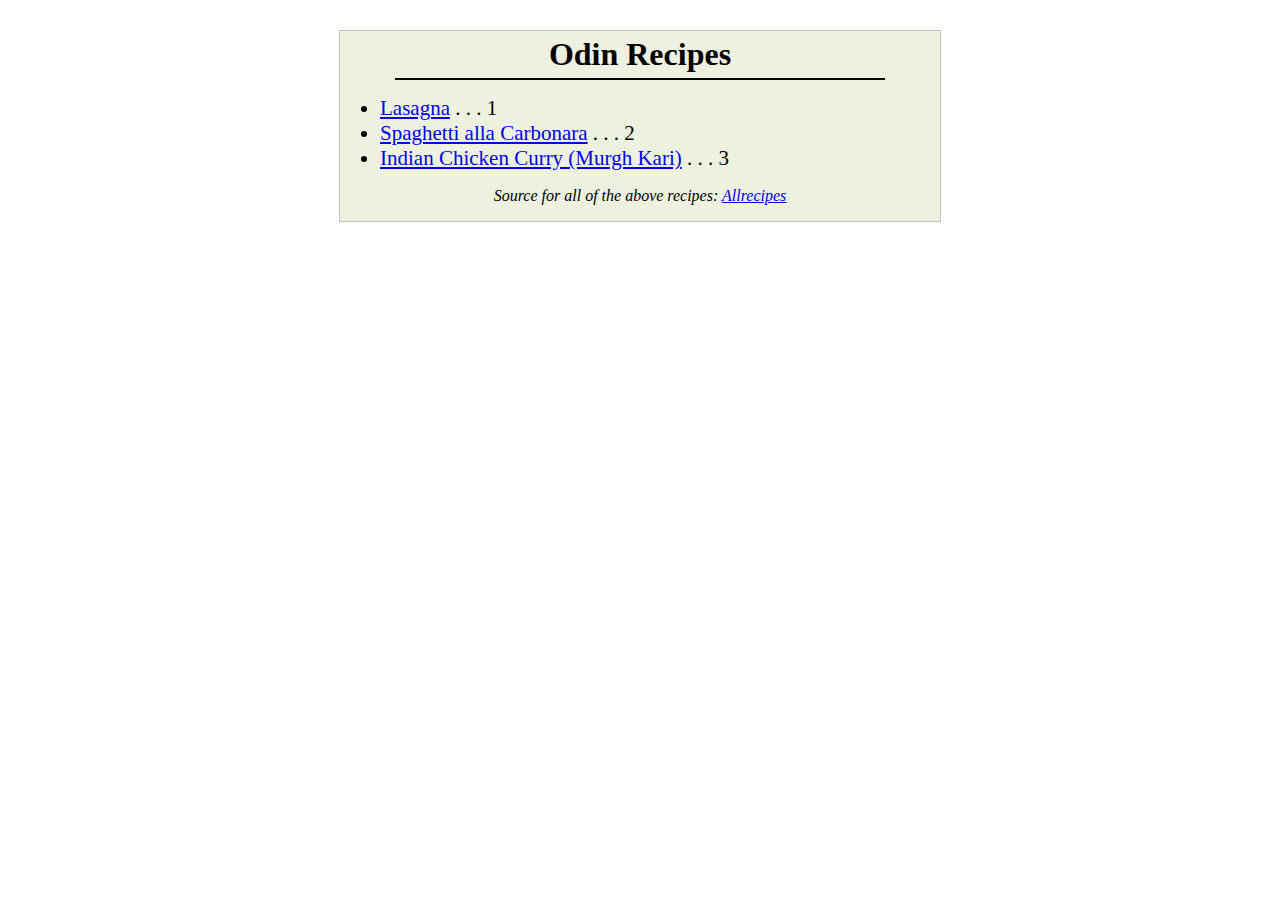
<file: index.html>
<!DOCTYPE html>
<html lang="en">
    <head>
        <link rel="stylesheet" href="styles.css">
        <meta charset="UTF-8">
        <meta name="viewport" content="width=device-width, initial-scale=1.0">
        <title>Recipes</title>
    </head>
    <body>
    <div>
        <h1>Odin Recipes</h1>
        <ul>
            <li><a href="./recipes/lasagna.html">Lasagna</a> . . . 1</li>
            <li><a href="./recipes/carbonara.html">Spaghetti alla Carbonara</a> . . . 2</li>
            <li><a href="./recipes/curry.html">Indian Chicken Curry (Murgh Kari)</a> . . . 3</li>
        </ul>
        <p><em>Source for all of the above recipes: <a href="https://www.allrecipes.com/" target="_blank" rel="noreferrer">Allrecipes</a></em></p>
    </div>
    </body>
</html>
</file>
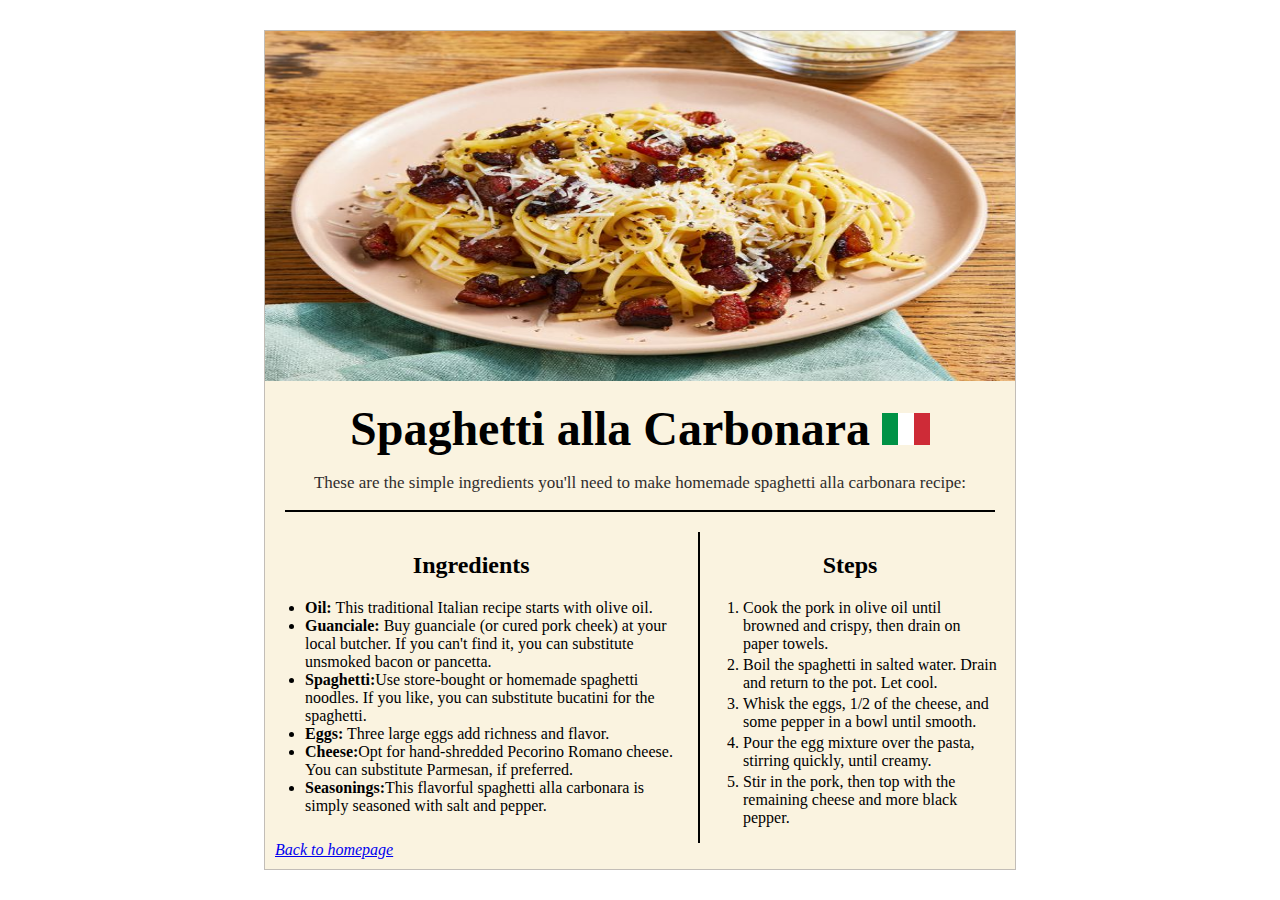
<file: recipes/carbonara.html>
<!DOCTYPE html>
<html lang="en">
    <head>
        <meta charset="UTF-8">
        <link rel="stylesheet", href="styles-carbonara.css">
        <meta name="viewport" content="width=device-width, initial-scale=1.0">
        <title>Recipes - Spaghetti alla Carbonara</title>
    </head>
    <body>
         <div class="card">

            <img class="title-img" src="./img/carbonara.jpg" alt="photo of a delicious carbonara">
            <div class = "title">
                <h1>Spaghetti alla Carbonara <img class="flag" src="img/Flag_of_Italy.svg"></h1>
                <p>These are the simple ingredients you'll need to make 
                    homemade spaghetti alla carbonara recipe:</p>
            </div>
            <div class="ingredients">
                <h2>Ingredients</h2>
                <ul>
                    
                    <li><span>Oil:</span> This traditional Italian recipe starts with olive oil.</li>
                    <li><span>Guanciale:</span> Buy guanciale (or cured pork cheek) at your local butcher. If you can't find it, you can substitute unsmoked bacon or pancetta.</li>
                    <li><span>Spaghetti:</span>Use store-bought or homemade spaghetti noodles. If you like, you can substitute bucatini for the spaghetti. </li>
                    <li><span>Eggs:</span> Three large eggs add richness and flavor. </li>
                    <li><span>Cheese:</span>Opt for hand-shredded Pecorino Romano cheese. You can substitute Parmesan, if preferred.</li>
                    <li><span>Seasonings:</span>This flavorful spaghetti alla carbonara is simply seasoned with salt and pepper. </li>
            </div>

            <div class="steps">
                </ul>
                <h2>Steps</h2>
                <ol>   
                    <li>Cook the pork in olive oil until browned and crispy, then drain on paper towels.</li>
                    <li>Boil the spaghetti in salted water. Drain and return to the pot. Let cool.</li>
                    <li>Whisk the eggs, 1/2 of the cheese, and some pepper in a bowl until smooth.</li>
                    <li>Pour the egg mixture over the pasta, stirring quickly, until creamy.</li>
                    <li>Stir in the pork, then top with the remaining cheese and more black pepper.</li>
                </ol>
            </div>
            <a href="../index.html"><em>Back to homepage</em></a>
        </div>
    </body>
</html>
</file>
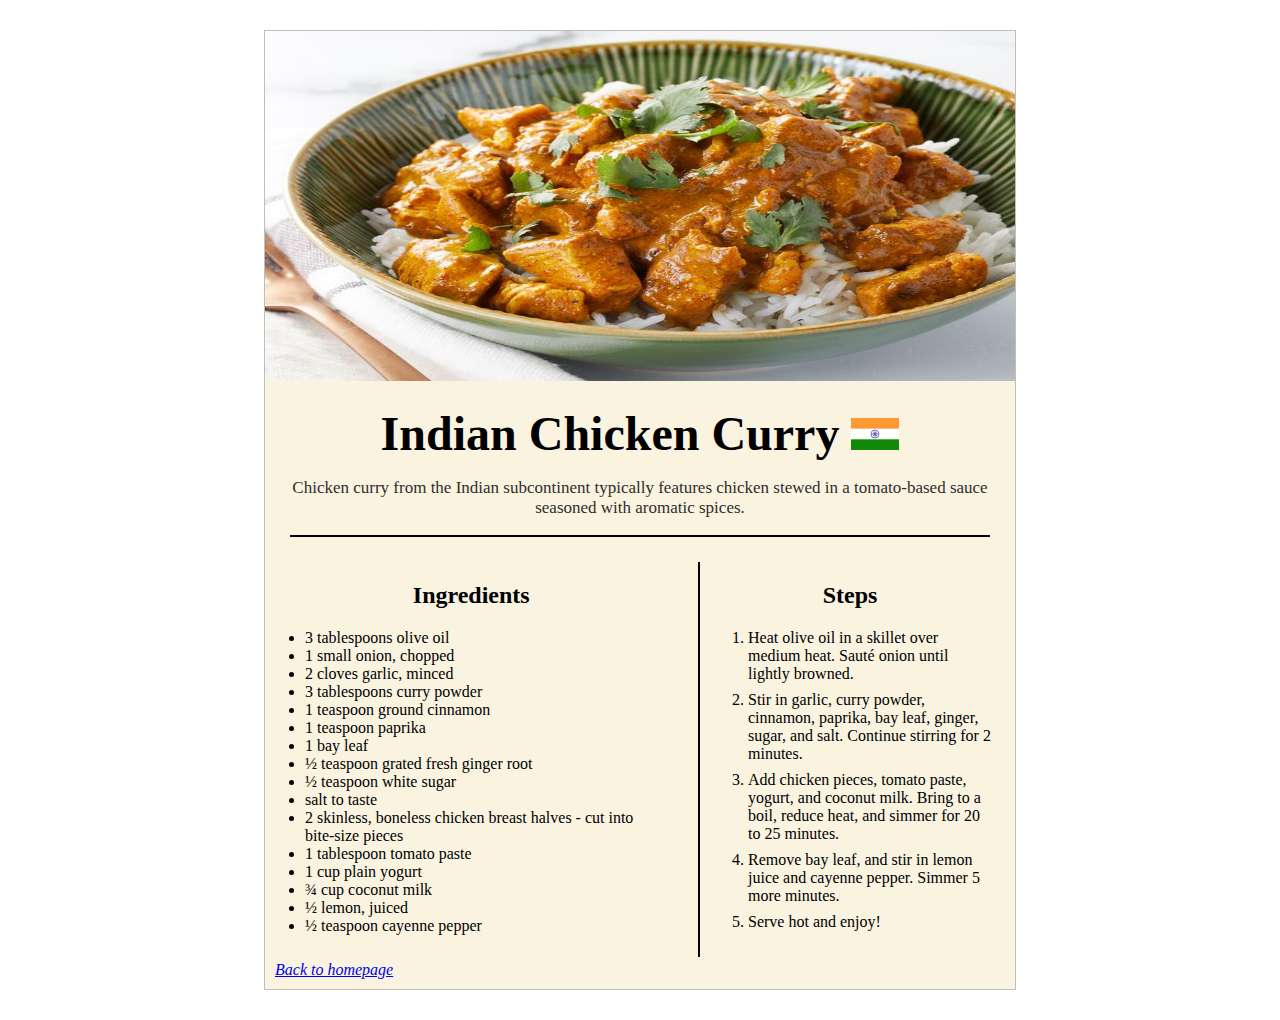
<file: recipes/curry.html>
<!DOCTYPE html>
<html lang="en">
    <head>
        <meta charset="UTF-8">
        <link rel="stylesheet", href="styles-curry.css">
        <meta name="viewport" content="width=device-width, initial-scale=1.0">
        <title>Recipes - Indian Chicken Curry</title>
    </head>
    <body>
        <div class="card">
            <img class="title-img" src="./img/curry.jpg" alt="photo of a delicious Indian Chicken Curry">

            <div class="title">
                <h1>Indian Chicken Curry <img class="flag" src="img/Flag_of_India.svg"></h1>
                <p>Chicken curry from the Indian subcontinent typically features 
                    chicken stewed in a tomato-based sauce seasoned with aromatic spices.</p>
            </div>
            <div class="ingredients">
                <h2>Ingredients</h2>
                <ul>
                    <li>3 tablespoons olive oil</li>
                    <li>1 small onion, chopped</li>
                    <li>2 cloves garlic, minced</li>
                    <li>3 tablespoons curry powder</li>
                    <li>1 teaspoon ground cinnamon</li>
                    <li>1 teaspoon paprika</li>
                    <li>1 bay leaf</li>
                    <li>½ teaspoon grated fresh ginger root</li>
                    <li>½ teaspoon white sugar</li>
                    <li>salt to taste</li>
                    <li>2 skinless, boneless chicken breast halves - cut into <br> bite-size pieces</li>
                    <li>1 tablespoon tomato paste</li>
                    <li>1 cup plain yogurt</li>
                    <li>¾ cup coconut milk</li>
                    <li>½ lemon, juiced</li>
                    <li>½ teaspoon cayenne pepper</li>
                </ul>
            </div>
            <div class="steps">


                <h2>Steps</h2>
                <ol>   
                    <li>Heat olive oil in a skillet over medium heat. Sauté onion until lightly browned.</li>
                    <li>Stir in garlic, curry powder, cinnamon, paprika, bay leaf, ginger, sugar, and salt. Continue stirring for 2 minutes.</li>
                    <li>Add chicken pieces, tomato paste, yogurt, and coconut milk. Bring to a boil, reduce heat, and simmer for 20 to 25 minutes.</li>
                    <li>Remove bay leaf, and stir in lemon juice and cayenne pepper. Simmer 5 more minutes.</li>
                    <li>Serve hot and enjoy! </li>
                </ol>
            </div>
            <a href="../index.html"><em>Back to homepage</em></a>
        </div>
    </body>
</html>
</file>
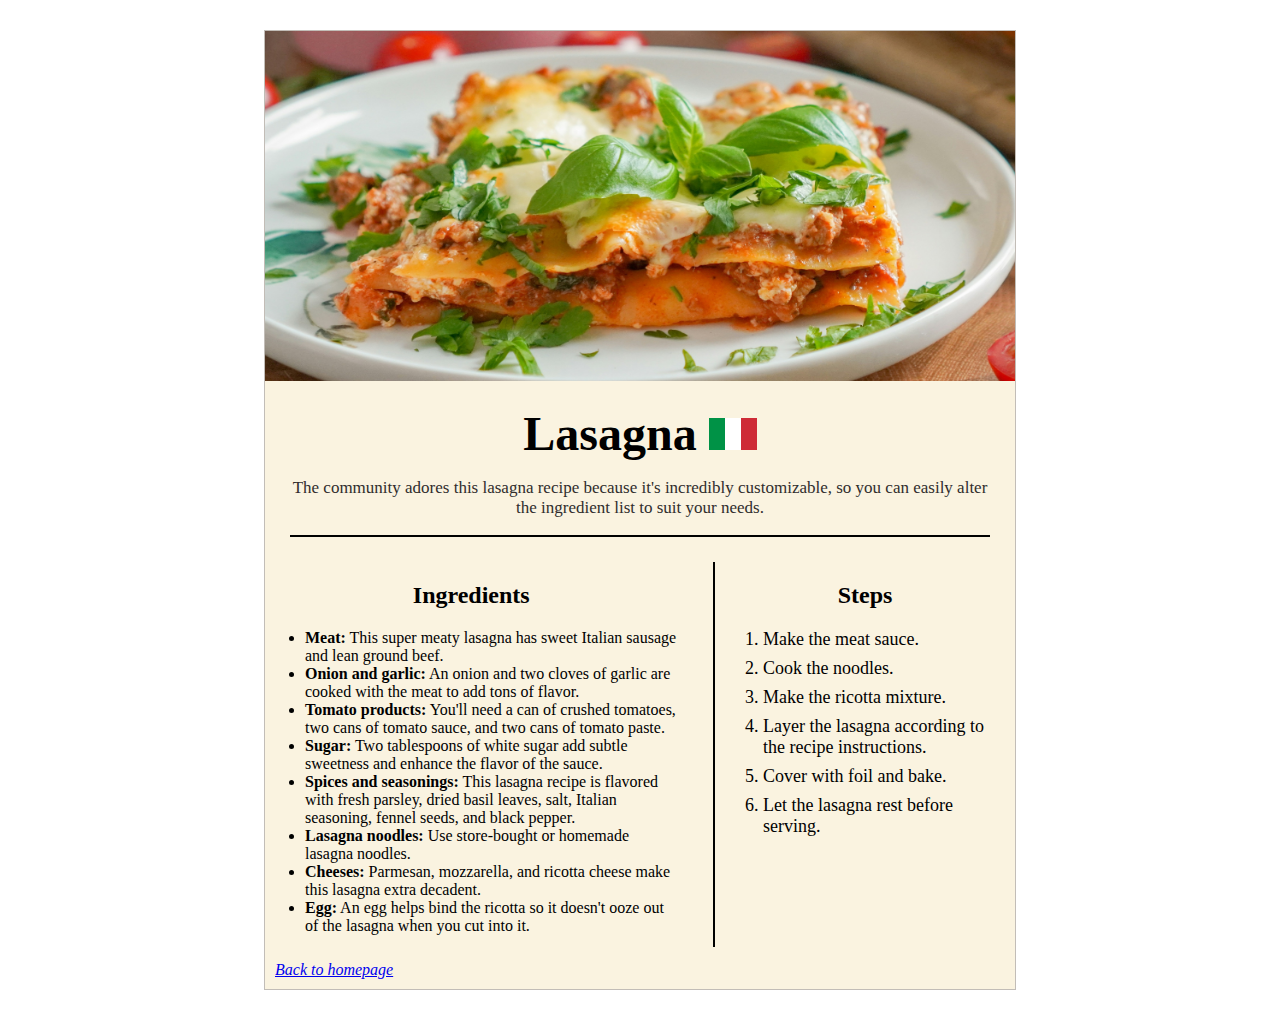
<file: recipes/lasagna.html>
<!DOCTYPE html>
<html lang="en">
    <head>
        <link rel="stylesheet", href="styles-lasagna.css">
        <meta charset="UTF-8">
        <meta name="viewport" content="width=device-width, initial-scale=1.0">
        <title>Recipes - Lasagna</title>
    </head>
    <body>
        <div class="card">
            <img class="title-img" src="./img/lasagna.jpg" alt="photo of a delicious lasagna">
            <div class="title">   
                <h1>Lasagna <img class="flag" src="img/Flag_of_Italy.svg"></h1>
                <p>The community adores this lasagna recipe because it's incredibly 
                    customizable, so you can easily alter the ingredient list to suit your needs.</p>
            </div>

            <div class="ingredients">
                <h2>Ingredients</h2>
                <ul>   
                    <li><span>Meat:</span> This super meaty lasagna has sweet Italian sausage and lean ground beef.</li>
                    <li><span>Onion and garlic:</span> An onion and two cloves of garlic are cooked with the meat to add tons of flavor.</li>
                    <li><span>Tomato products:</span> You'll need a can of crushed tomatoes, two cans of tomato sauce, and two cans of tomato paste.</li>
                    <li><span>Sugar:</span> Two tablespoons of white sugar add subtle sweetness and enhance the flavor of the sauce.</li>
                    <li><span>Spices and seasonings:</span> This lasagna recipe is flavored with fresh parsley, dried basil leaves, salt, Italian seasoning, fennel seeds, and black pepper.</li>
                    <li><span>Lasagna noodles:</span> Use store-bought or homemade lasagna noodles.</li>
                    <li><span>Cheeses:</span> Parmesan, mozzarella, and ricotta cheese make this lasagna extra decadent.</li>
                    <li><span>Egg:</span> An egg helps bind the ricotta so it doesn't ooze out of the lasagna when you cut into it.</li>
                </ul>
            </div>
            <div class="steps">
                <h2>Steps</h2>
                <ol>   
                    <li>Make the meat sauce.</li>
                    <li>Cook the noodles.</li>
                    <li>Make the ricotta mixture.</li>
                    <li>Layer the lasagna according to the recipe instructions.</li>
                    <li>Cover with foil and bake.</li>
                    <li>Let the lasagna rest before serving.</li>
                </ol>
            </div>

            <a href="../index.html"><em>Back to homepage</em></a>
        </div>
    </body>
</html>
</file>
<file: styles.css>
body{
    font-family: "Times new roman",sans;
}

div{
    background-color: rgb(237, 241, 224);
    border: 1px solid rgb(194, 189, 183);
    width: 600px;
    margin: 30px auto;
}

h1,
p
{
    text-align: center;
}

h1{
    width: 80%;
    padding: 5px;
    margin: auto;
    border-bottom: 2px solid;
}



li{
    font-size: 21px;
}
</file>
<file: recipes/styles-carbonara.css>
body{
    font-family: "Times new roman", sans;
}

.card{
    background-color: #FAF3E0;
    border: 1px solid rgb(194, 189, 183);
    width: 750px;
    height: auto;
    margin: 30px auto;
}

span{
    font-weight: bold;
}

.title-img{
    display: block;
    width: 100%;
    height: 350px;
}

.flag{
    width: 48px;
}

.title{
    margin: 20px;
    text-align: center;
    border-bottom: 2px solid;
}

.ingredients{
    display: inline-block;
    width: 55%;
}

.steps{
    display: block;
    width: 40%;
    float: right;
    border-left: 2px solid;
    margin-right: 15px;
    /* height: 385px; */
}
.steps li{
    font-size: 16px;
    margin: 3px;
}

.title h1{
    margin: 15px;
    font-size: 48px;
}
.title p{
    color:rgb(48, 45, 45);
    text-align: center;
    font-size: 17px;
}

/* .ing-steps{
} */


h2{
    text-align: center;
}

a{
    width: 150px;
    margin:  10px ;
    display: block;
}
</file>
<file: recipes/styles-curry.css>
body{
    font-family: "Times new roman", sans;
}

.card{
    background-color: #FAF3E0;
    border: 1px solid rgb(194, 189, 183);
    width: 750px;
    height: auto;
    margin: 30px auto;
}

span{
    font-weight: bold;
}

.title-img{
    display: block;
    width: 100%;
    height: 350px;
}

.flag{
    width: 48px;
}

.title{
    margin: 25px;
    text-align: center;
    border-bottom: 2px solid;
}

.ingredients{
    display: inline-block;
    width: 55%;
}

.steps{
    display: block;
    width: 40%;
    float: right;
    border-left: 2px solid;
    margin-right: 15px;
    height: 395px;
}
.steps li{
    font-size: 16px;
    margin: 8px;
}

.title h1{
    margin: 15px;
    font-size: 48px;
}
.title p{
    color:rgb(48, 45, 45);
    text-align: center;
    font-size: 17px;
}

/* .ing-steps{
} */


h2{
    text-align: center;
}

a{
    width: 150px;
    margin:  10px ;
    display: block;
}
</file>
<file: recipes/styles-lasagna.css>
body{
    font-family: "Times new roman", sans;
}

.card{
    background-color: #FAF3E0;
    border: 1px solid rgb(194, 189, 183);
    width: 750px;
    height: auto;
    margin: 30px auto;
}

span{
    font-weight: bold;
}

.title-img{
    display: block;
    width: 100%;
    height: 350px;
}

.flag{
    width: 48px;
}

.title{
    margin: 25px;
    text-align: center;
    border-bottom: 2px solid;
}

.ingredients{
    display: inline-block;
    width: 55%;
}

.steps{
    display: block;
    width: 40%;
    float: right;
    border-left: 2px solid;
    height: 385px;
}
.steps li{
    font-size: 18px;
    margin: 8px;
}

.title h1{
    margin: 15px;
    font-size: 48px;
}
.title p{
    color:rgb(48, 45, 45);
    text-align: center;
    font-size: 17px;
}

/* .ing-steps{
} */


h2{
    text-align: center;
}

a{
    width: 150px;
    margin:  10px ;
    display: block;
}
</file>
